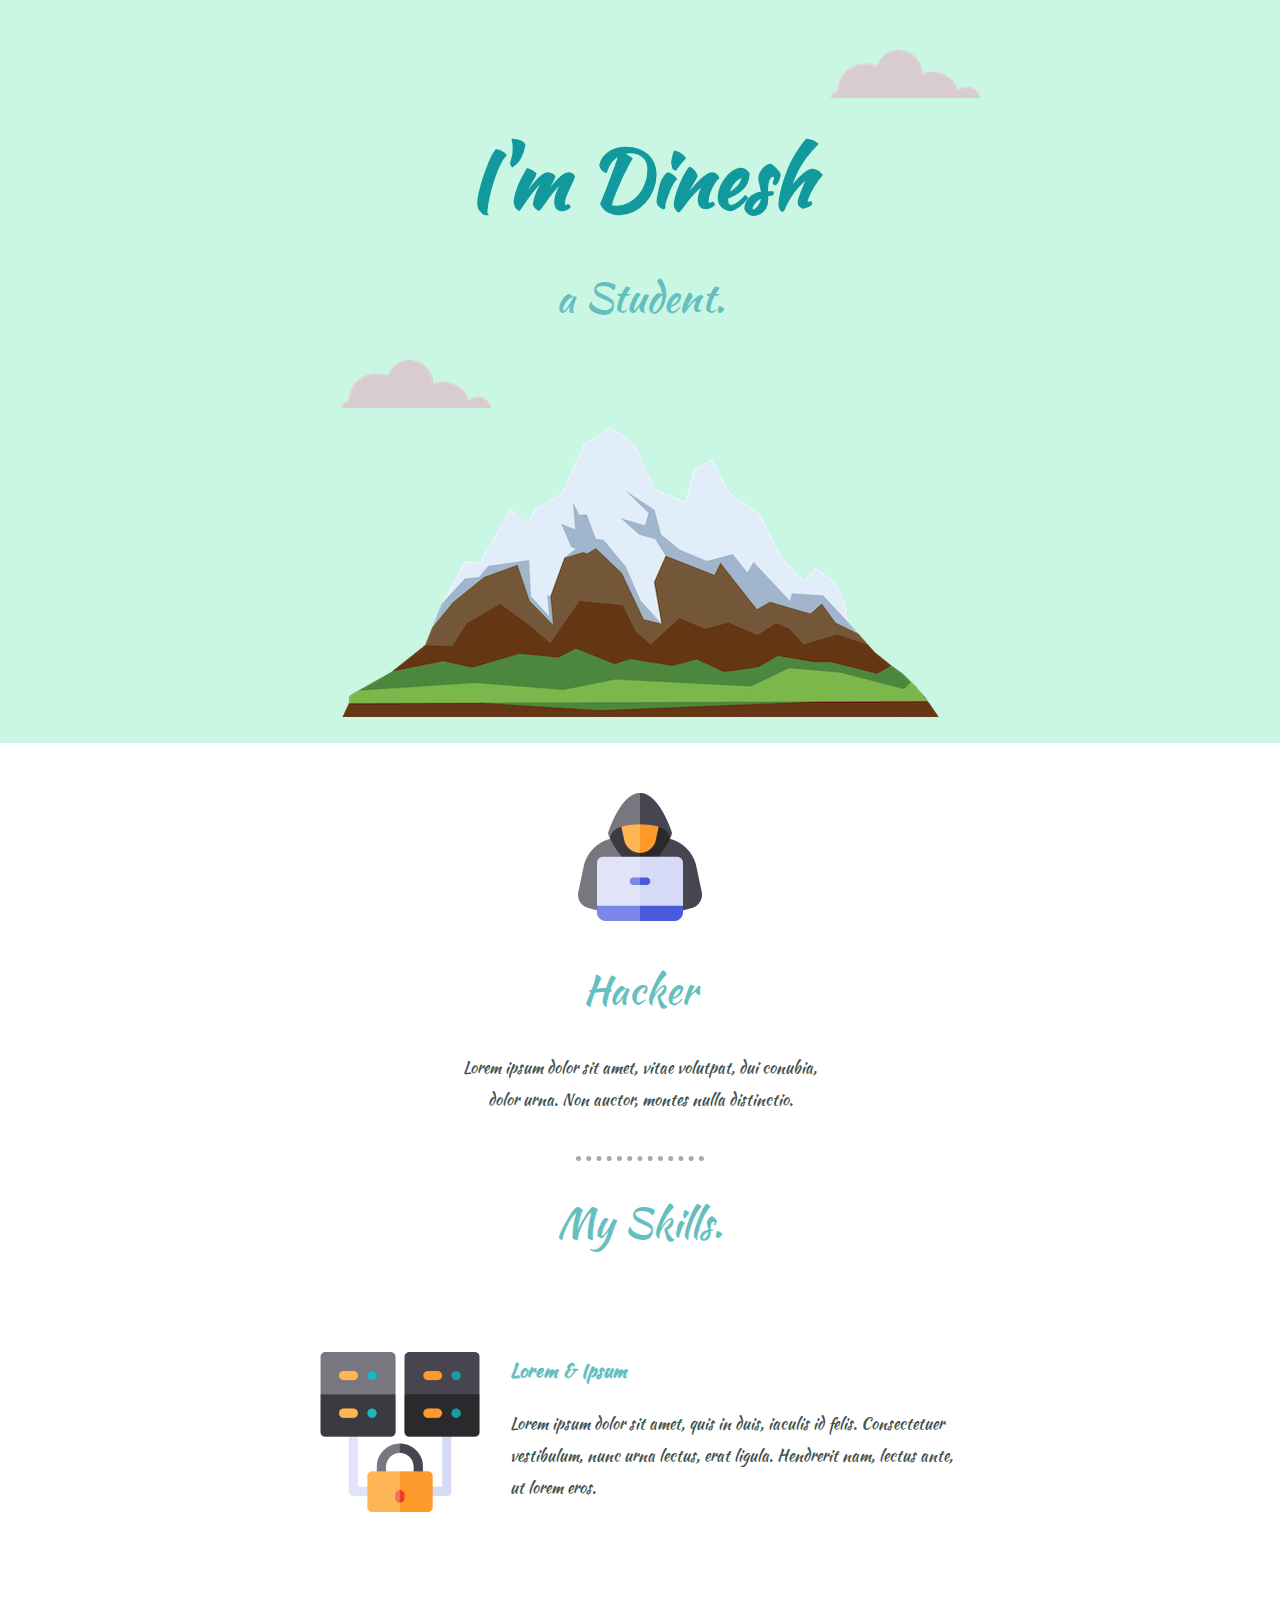
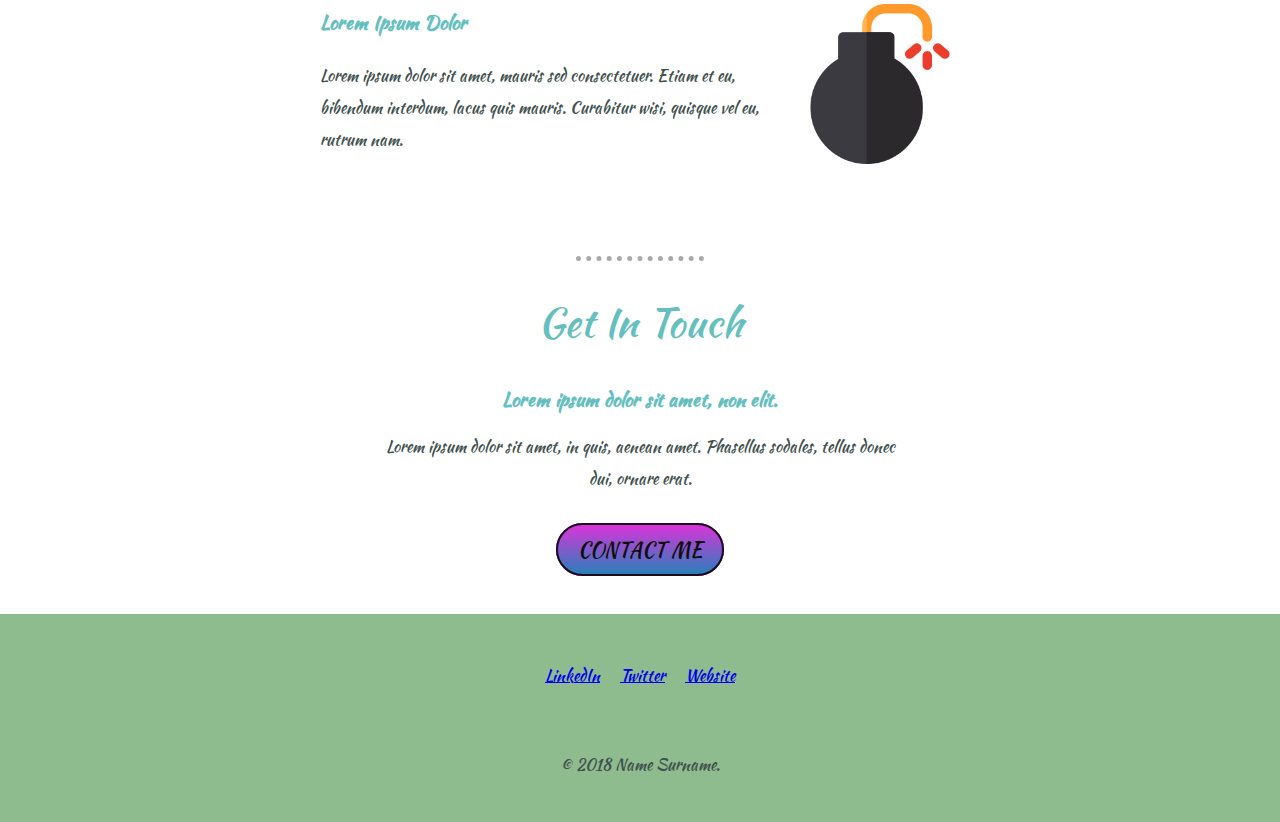
<file: index.html>
<!DOCTYPE html>
<html>
    <head>
        <meta charset="utf-8">
        <title>
            Student Performance Analysis System
        </title>
        <link rel="stylesheet" href="styles.css">
        <link rel="icon" href="favicon1.ico">
        <link rel="preconnect" href="https://fonts.gstatic.com">
        <link href="https://fonts.googleapis.com/css2?family=Kaushan+Script&display=swap" rel="stylesheet">
    </head>
    <body>
        <div class="topcontainer">
            <img class="top-cloud" src="cloud.png" alt="cloud-img">
            <h1>I'm Dinesh</h1>
            <h2>a Student.</h2>
            <img class="bottom-cloud" src="cloud.png" alt="cloud-img">
            <img src="mountain.png" alt="mountain-img">
        </div>
        <div class="middle-container">
            <div class="profile">
              <img class="hacker-img" src="hacker.png" alt="profile">
              <h2>Hacker</h2>
              <p class="intro">Lorem ipsum dolor sit amet, vitae volutpat, dui conubia, dolor urna. Non auctor, montes nulla distinctio.</p>
            </div>
            <hr>
            <div class="skills">
              <h2>My Skills.</h2>
              <div class="skill-row">
                <img class="server-img" src="server.png" alt="server">
                <h3>Lorem & Ipsum</h3>
                <p>Lorem ipsum dolor sit amet, quis in duis, iaculis id felis. Consectetuer vestibulum, nunc urna lectus, erat ligula. Hendrerit nam, lectus ante, ut lorem eros.</p>
              </div>
              <div class="skill-row">
                <img class="bomb-img" src="bomb.png" alt="bomb">
                <h3>Lorem Ipsum Dolor</h3>
                <p>Lorem ipsum dolor sit amet, mauris sed consectetuer. Etiam et eu, bibendum interdum, lacus quis mauris. Curabitur wisi, quisque vel eu, rutrum nam.</p>
              </div>
            </div>
            <hr>
            <div class="contact-me">
              <h2>Get In Touch</h2>
              <h3>Lorem ipsum dolor sit amet, non elit.</h3>
              <p class="contact-message">Lorem ipsum dolor sit amet, in quis, aenean amet. Phasellus sodales, tellus donec dui, ornare erat.</p>
              <a class="btn" href="mailto:pdineshcse016@gmail.com">CONTACT ME</a>
            </div>
          </div>
          
          
          <div class="bottom-container">
            <a class="footer-link" href="https://www.linkedin.com/">LinkedIn</a> &nbsp;&nbsp;&nbsp;
            <a class="footer-link" href="https://twitter.com/">Twitter</a> &nbsp;&nbsp;&nbsp;
            <a class="footer-link" href="https://www.appbrewery.co/">Website</a> <br><br><br>
            <p>© 2018 Name Surname.</p>
          </div>
          
    </body>
</html>
</file>
<file: styles.css>
.topcontainer {
    background-color: #caf7e3;
    padding: 20px;
    margin: 0;
}
body {
    margin: 0px;
    text-align: center;
    font-family: 'Kaushan Script', cursive;
    color: #40514e;
}
.intro {
    width: 30%;
    margin: auto;
}
h1 {
    margin: 100px auto 0 auto;
    font-size: 5rem;
    color: #11999e;
}
h2 {
    font-size: 2.5rem;
    color:  #66bfbf;
    font-weight: normal;
}
h3 {
    color:  #66bfbf;
}
.top-cloud {
    position: absolute;
    right: 300px;
    top: 50px;
}
.bottom-cloud {
    position : absolute;
}
.skill-row {
    margin: 100px auto 100px auto;
    width: 50%;
    text-align: left;
    line-height: 2;
}
.hacker-img {
    margin-top: 50px;
    width: 10%;
    height: auto;
}

.server-img {
    width: 25%;
    height: auto;
    float: left;
    margin-right: 30px;
}
.bomb-img {
    width: 25%;
    height: auto;
    float: right;
    margin-left: 30px;
}
hr {
    border-style: dotted none none none;
    border-width: 5px;
    border-color: darkgrey;
    width: 10%;
}
.profile {
    margin-bottom: 40px;
}
.btn {
    background: #d934d9;
    background-image: -webkit-linear-gradient(top, #d934d9, #2980b9);
    background-image: -moz-linear-gradient(top, #d934d9, #2980b9);
    background-image: -ms-linear-gradient(top, #d934d9, #2980b9);
    background-image: -o-linear-gradient(top, #d934d9, #2980b9);
    background-image: linear-gradient(to bottom, #d934d9, #2980b9);
    -webkit-border-radius: 28;
    -moz-border-radius: 28;
    border-radius: 28px;
    font-family: 'Kaushan Script', cursive;
    color: #0e0e0f;
    font-size: 20px;
    padding: 10px 20px 10px 20px;
    border: solid #1d0b1f 2px;
    text-decoration: none;
  }
  
  .btn:hover {
    background: #3cb0fd;
    background-image: -webkit-linear-gradient(top, #3cb0fd, #3498db);
    background-image: -moz-linear-gradient(top, #3cb0fd, #3498db);
    background-image: -ms-linear-gradient(top, #3cb0fd, #3498db);
    background-image: -o-linear-gradient(top, #3cb0fd, #3498db);
    background-image: linear-gradient(to bottom, #3cb0fd, #3498db);
    text-decoration: none;
  }
  .bottom-container {
      margin-top: 50px;
      background-color: darkseagreen;
      padding: 50px 0 25px 0;
  }
p {
    line-height: 2;
}
.contact-message {
    width: 40%;
    margin: auto auto 40px auto;
}
</file>
